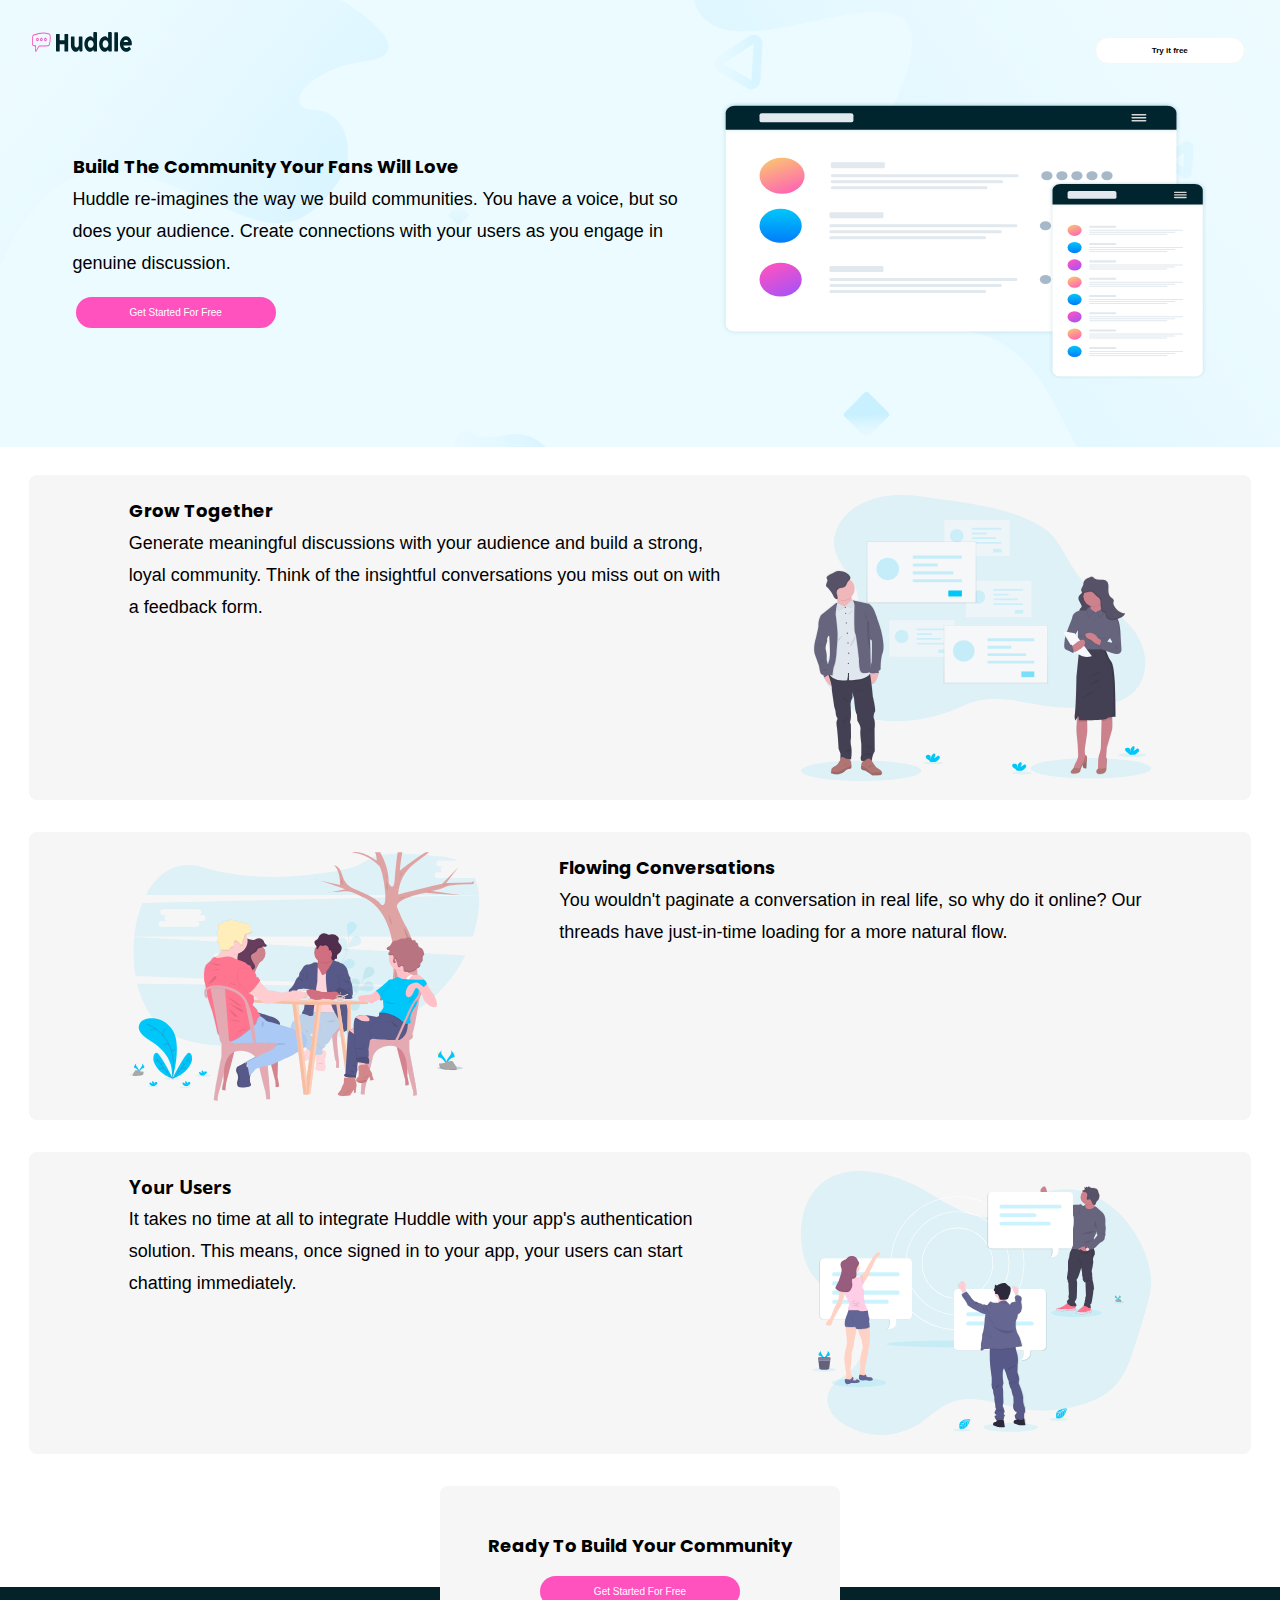
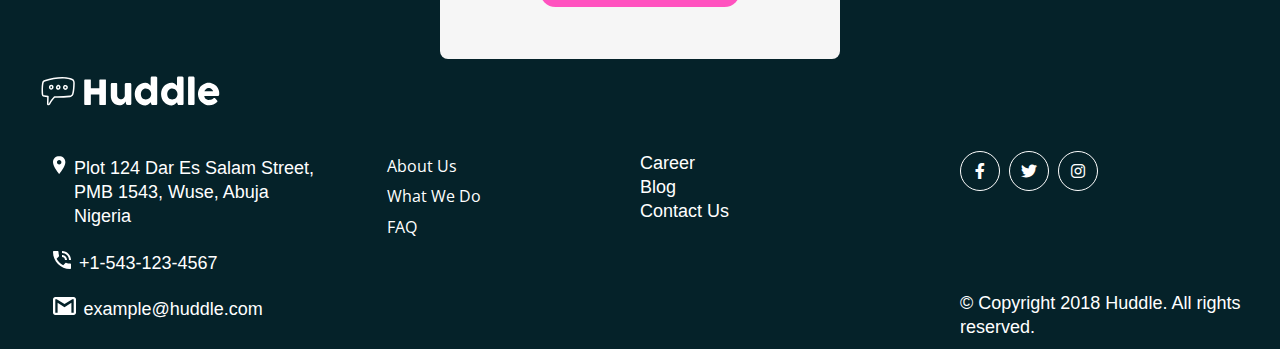
<file: index.html>
<!DOCTYPE html>
<html lang="en">
<head>
    <meta charset="UTF-8">
    <meta http-equiv="X-UA-Compatible" content="IE=edge">
    <meta name="viewport" content="width=device-width, initial-scale=1.0">
    <link rel="icon" type="image/png" sizes="32x32" href="./images/favicon-32x32.png">
    <link rel="stylesheet" href="style.css">
    <link rel="stylesheet" href="https://cdnjs.cloudflare.com/ajax/libs/font-awesome/6.0.0-beta3/css/all.min.css">
    <title>Huddle landing page</title>
</head>
<body>
    <header class="header">
            <div class="header-content" > 
                <div>
                    <img src="./images/logo.svg" alt="logo" class="logo">
                </div>

                <a href="./signup.html" target="_blank">
                    <button id="header-btn">Try it free</button>
                </a>
            </div>

            <div class="header-info">
                <div class="header-text">
                    <h1>Build The Community Your Fans Will Love</h1>
                    <p>Huddle re-imagines the way we build communities. You have a voice, but so does your audience. 
                        Create connections with your users as you engage in genuine discussion. 
                    </p>
                   <a href="./signup.html" target="_blank">
                       <button class="btn">Get Started For Free</button>
                   </a> 
                </div>
                <img src="./images/illustration-mockups.svg" alt="mockups" class="header-img">
            </div>
    </header>

    <main id="main">
        <div class="showcase">
            <div class="showcase-text">
                <h2>Grow Together</h2>
                <p>Generate meaningful discussions with your audience and build a strong, loyal community. 
                    Think of the insightful conversations you miss out on with a feedback form. 
                  </p>
            </div>
            <img src="./images/illustration-grow-together.svg" alt="image" class="showcase-img">   
        </div>

        <div class="showcase">
            <img src="./images/illustration-flowing-conversation.svg" alt="image" class="showcase-img">
            <div class="showcase-text">
                <h2>Flowing Conversations</h2>
                <p> You wouldn't paginate a conversation in real life, so why do it online? Our threads 
                    have just-in-time loading for a more natural flow.
                  </p>
            </div>
        </div>

        <div class="showcase">
            <div class="showcase-text">
                <h3>Your Users</h3>
                <p>It takes no time at all to integrate Huddle with your app's authentication solution. 
                    This means, once signed in to your app, your users can start chatting immediately.
                 </p>
            </div>
            <img src="./images/illustration-your-users.svg" alt="image" class="showcase-img">
        </div>
        <div class="call-to-action">
            <h2>Ready To Build Your Community</h2>

            <a href="./signup.html" target="_blank">
                <button class="btn">Get Started For Free</button>
            </a>
            </div>
    </main>
    

    <footer>
        <img src="./images/logo (2).svg" alt="logo" class="footer-logo">
        <div class="footer">
            <div class="footer-content">
                <div class="features">
                    <img src="./images/icon-location.svg" alt="location" class="footer-img">
                    <p class="footer-text"> Plot 124 Dar Es Salam Street, PMB 1543, Wuse, Abuja Nigeria</p>
                </div>

                <div class="features">
                    <img src="./images/icon-phone.svg" alt="phone" class="footer-img">
                    <p class="footer-text"> +1-543-123-4567</p>
                </div>
                
                <div class="features">
                    <img src="./images/icon-email.svg" alt="email" class="footer-img">
                    <p class="footer-text">example@huddle.com</p>
                </div>
            </div>

            <div class="footer-info">
                <a href="#" class="footer-link">About Us</a>
                <a href="#" class="footer-link">What We Do</a>
                <a href="#" class="footer-link">FAQ</a>
            </div>

            <div>
                <p>Career</p>
                <p>Blog</p>
                <p>Contact Us</p>
            </div>


            <div class="social">
                <div>
                    <a href="#" class="social-icon"><i class="fab fa-facebook-f" ></i></a>
                    <a href="#" class="social-icon"><i class="fab fa-twitter"></i></a>
                    <a href="#" class="social-icon"><i class="fab fa-instagram"></i></a>
                </div>
                <p> &copy; Copyright 2018 Huddle. All rights reserved.</p>
            </div>
        </div>
    </footer>
</body>
</html>
</file>
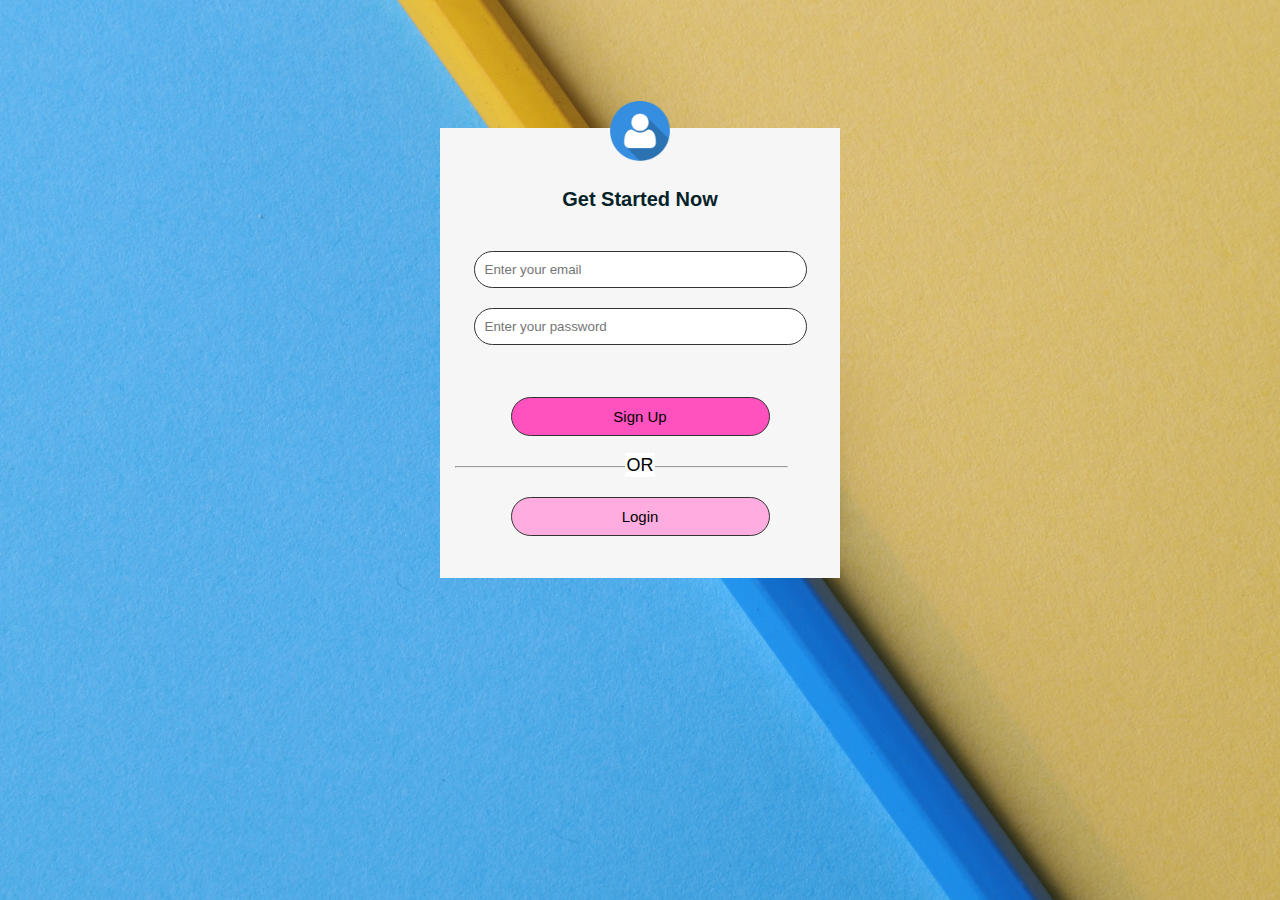
<file: signup.html>
<!DOCTYPE html>
<html lang="en">
<head>
    <meta charset="UTF-8">
    <meta http-equiv="X-UA-Compatible" content="IE=edge">
    <meta name="viewport" content="width=device-width, initial-scale=1.0">
    <link rel="stylesheet" href="style.css">
    <title>Sign-up Form</title>
</head>
<body id="bg">

        <div class="sign-up-form">
            <img src="./images/user-icon.png" alt="icon" class="user-icon">
            <h1> Get Started Now</h1>
            <form>
                <div class="input">
                    <input type="email" class="input-box" required placeholder="Enter your email">
                    <input type="password" class="input-box" required placeholder="Enter your password">
                </div>
                <button type= "button" class="button" id="sign-up-btn">Sign Up</button>
                <hr>
                <p class="p">OR</p>
                <button type="button" class="button" id="login-btn">Login</button>
            </form>

        </div>
</body>
</html>
</file>
<file: style.css>
@import url('https://fonts.googleapis.com/css2?family=Open+Sans:wght@400;700&display=swap');
@import url('https://fonts.googleapis.com/css2?family=Poppins:wght@600&display=swap');


* {
    margin: 0;
    padding: 0;
    box-sizing: border-box;
}

body{
    font-family: 'Open sans', sans-serif;
    line-height: 1.5rem;
}
    
 .header {
    display: grid;
    background: hsl(193, 100%, 96%);
    grid-template-rows: auto auto;
    justify-content: space-between;
    padding: 20px 50px 0;
}

.header-content {
    display: flex;
    justify-content: space-between;
}

.logo{
    height: 20px;
    width: 100px;
}

.btn {
    background: hsl(322, 100%, 66%);
    color: #fff;
    border: none;
    border-radius: 50px;
    margin-top: 15px;
    padding: 10px;
    font-size: 10px;
    width: 200px;
}

.btn:hover{
    background: hsl(322, 83%, 82%);
    color: #fff;
    cursor: pointer;
}

#header-btn {
    background: #ffffff;
    color: #000;
    border: 1px solid #f6f6f6;
    border-radius: 50px;
    padding: 0.5rem;
    width: 150px;
    font-size: 8px;
    font-weight: bold;
    
}

#header-btn:hover {
    cursor: pointer;
    color: #333;

}

.header-info {
    display: flex;
    justify-content: space-evenly;
    align-items: center;
}

.header-text, 
.showcase-text {
    line-height: 2rem;
    width: 50%;
}


.header-img{
    width: 40%;
    height: 80%;
}

h1, 
h2 {
    font-family: 'Poppins', sans-serif;
    font-size: 18px;
}

p {
    font-family: 'Open-sans', sans-serif;
    font-size: 18px;
}

a{
    text-decoration: none;
    color: #ffffff;
    display: block;
    padding: 0.2rem;
}

#main {
    display: grid;
    grid-template-rows: auto auto auto auto;
    row-gap: 2rem;
    margin: 1.8rem;
} 

.showcase {
    display: flex;
    justify-content: space-evenly;
    background: #f6f6f6;
    border-radius: 8px;
    padding: 1.2rem;
}

.showcase-img {
    display: block;
    max-width: 350px;
}

.call-to-action {
    display: flex;
    flex-direction: column;
    background: #f6f6f6;
    padding: 3rem;
    margin: auto;
    border-radius: 8px;
    align-items: center;
    margin-bottom: -100px;

}

footer{
    background: hsl(191, 79%, 9%);
    color: #fff;   
}


.footer {
    display: grid;
    grid-template-columns: auto auto auto auto;
    grid-template-columns: repeat(4, minmax(0, 1fr));
    padding: 30px 0 10px;
}

.footer-content {
    padding-left: 2rem;
}

.footer-logo {
    width: 20%;
    padding: 5rem 2rem 0;
}

.features {
    display: flex;
    padding: 5px;
}

.footer-text {
    margin-left: 0.5rem;
    padding-bottom: 0.8rem;
}

.footer-img {
    height: 18px;
    margin-left: 1rem;
}

.footer-info{
    padding: 0 4rem;
}

.footer-link:hover{
    text-decoration: underline;

}

.social{
    display: flex;
    flex-direction: column;
    justify-content: space-between;
}


.social-icon {
    display: inline-flex;
    align-items: center;
    justify-content: center;
    width: 40px;
    height: 40px;
    margin-right: 5px;
    border: 1px solid #fff;
    border-radius: 60%;
}

.social-icon:hover{
    color: hsl(322, 100%, 66%);
}

 @media (max-width: 1440px) {
    .header {
        background-image: url(./images/bg-hero-desktop.svg);
        background-repeat: no-repeat;
        background-position: center;
        background-size: cover;
        padding: 2rem;
    }
}

@media (max-width: 768px) {

    .header-info{
        flex-direction: row;
    }

    p{
        font-size: 14px;
    }

    .footer-content{
        padding: 1.4px;
    }

    .footer-info {
        padding: 0 2rem;
        font-size: 14px;

    }
}

@media (max-width: 375px) {
    .header {
        background-image: url(./images/bg-hero-mobile.svg);
    }

    .header-content{
        justify-content: space-between;
        margin-bottom: 10px;
    }

    .header-info{
        flex-direction: column;
    }

    .logo {
        height: 10px;
        width: 65px;
    }

    #header-btn {
        width: 90px;
        padding: 0;
    }

    .btn{
        padding: 5px;
        width: 100%;
    } 

    .header-text h1 {
   margin: 1rem 0;
   text-align: center;
   font-size: 12px;
   line-height: normal;
}

.header-text p {  
   line-height: normal;
   font-size: 80%;
   text-align: center;
   margin-bottom: 5px;
}

}


.sign-up-form {
   width: 400px;
   height: 450px;
   margin: 10% auto;
   padding: 15px;
   background: #f6f6f6;
   text-align: center;
}

.user-icon{
    width: 60px;
    margin-top: -80px;
}

.sign-up-form h1 {
    color: hsl(191, 79%, 9%);
    margin-top: 20px;
    margin-bottom: 30px;
    font-size: 20px;
    font-family: 'Open-sans', sans-serif;
}

#bg{
    background-image: url(./images/bg-img2.jpg);
    background-size: cover;
    background-position: center;
    background-repeat: no-repeat;
}
.input{
    margin-bottom: 2rem;
}

.input-box{
    border-radius: 50px;
    padding: 10px;
    margin: 10px 0;
    width: 90%;
    border: 1px solid #333;
    outline: none;
}

.button{
    color: #000;
    width: 70%;
    padding: 10px;
    border-radius: 50px;
    font-size: 15px;
    margin: 10px 0;
    border: 1px solid #333;
    outline: none;
    cursor: pointer;
}

#sign-up-btn {
    background-color: hsl(322, 100%, 66%);
}

#sign-up-btn:hover{
    background: hsl(322, 63%, 25%);
    color: #fff;

}

#login-btn{
    background-color: hsl(322, 100%, 84%);
}

#login-btn:hover{
    background: hsl(322, 100%, 66%);
    color: #fff;
}

hr{
    margin-top: 20px;
    width: 90%;
}

.p{
    background: #fff;
    width: 30px;
    margin: -15px auto 10px;
}
</file>
